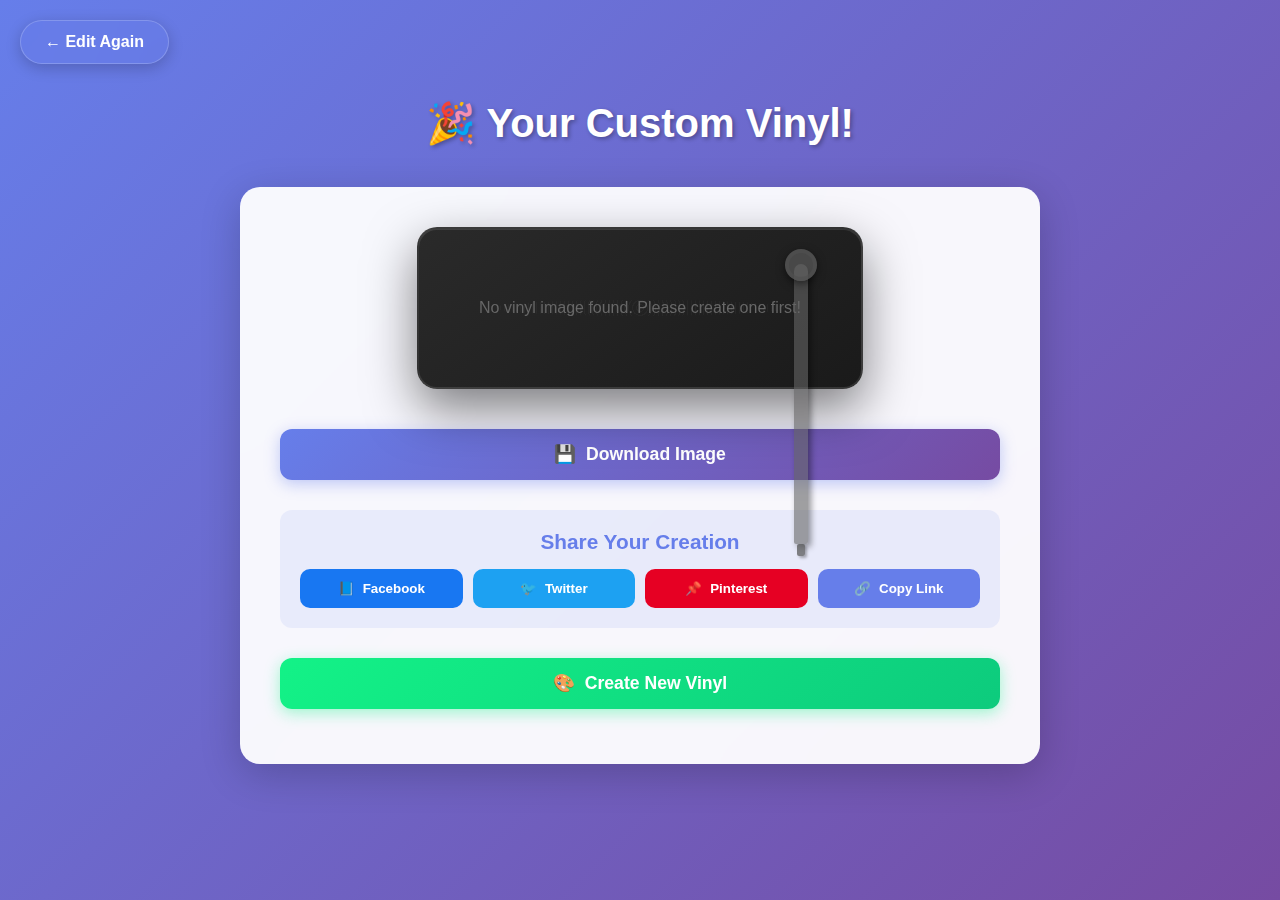
<file: result.html>
<!DOCTYPE html>
<html lang="en">
<head>
    <meta charset="UTF-8">
    <meta name="viewport" content="width=device-width, initial-scale=1.0, maximum-scale=1.0, user-scalable=no">
    <title>Your Custom Vinyl</title>
    <link rel="stylesheet" href="vinyl-assets.css">
    <link rel="stylesheet" href="result-styles.css">
</head>
<body>
    <div class="container">
        <div class="header">
            <a href="custom.html" class="back-btn">← Edit Again</a>
            <h1 class="title">🎉 Your Custom Vinyl!</h1>
        </div>
        
        <div class="result-section">
            <div class="player-wrapper">
                <div class="vinyl-container">
                    <div class="grooves"></div>
                    <div class="vinyl-display" id="vinylDisplay"></div>
                </div>
                <div class="stylus-arm">
                    <div class="stylus-tip"></div>
                </div>
            </div>
            
            <div class="actions">
                <button class="btn-download" id="downloadBtn">
                    <span>💾</span>
                    Download Image
                </button>
                
                <div class="share-section">
                    <h3>Share Your Creation</h3>
                    <div class="share-buttons">
                        <button class="share-btn facebook" id="shareFacebook">
                            <span>📘</span>
                            Facebook
                        </button>
                        <button class="share-btn twitter" id="shareTwitter">
                            <span>🐦</span>
                            Twitter
                        </button>
                        <button class="share-btn pinterest" id="sharePinterest">
                            <span>📌</span>
                            Pinterest
                        </button>
                        <button class="share-btn copy" id="copyLink">
                            <span>🔗</span>
                            Copy Link
                        </button>
                    </div>
                </div>
                
                <button class="btn-new" id="newVinylBtn">
                    <span>🎨</span>
                    Create New Vinyl
                </button>
            </div>
        </div>
    </div>
    
    <script src="result-script.js"></script>
</body>
</html>
</file>
<file: vinyl-assets.css>
/* ================================
   GLOBAL VINYL & STYLUS ASSETS
   Centralized styling for all pages
   ================================ */

/* ========== PLAYER WRAPPER ========== */
.player-wrapper {
    position: relative;
    display: inline-block;
    padding: 40px 60px;
    background: linear-gradient(145deg, #2a2a2a, #1a1a1a);
    border-radius: 20px;
    box-shadow: 
        0 20px 50px rgba(0, 0, 0, 0.5),
        inset 0 1px 0 rgba(255, 255, 255, 0.1);
    border: 2px solid rgba(255, 255, 255, 0.1);
    overflow: visible;
    will-change: transform;
}

/* ========== VINYL RECORD ========== */
.vinyl-preview,
.vinyl-container {
    position: relative;
    will-change: transform;
    backface-visibility: hidden;
    transform: translateZ(0);
}

/* Vinyl Grooves Effect */
.grooves {
    position: absolute;
    top: 50%;
    left: 50%;
    transform: translate(-50%, -50%);
    width: 90%;
    height: 90%;
    border-radius: 50%;
    background: repeating-radial-gradient(
        circle at center,
        transparent 0px,
        transparent 3px,
        rgba(255, 255, 255, 0.03) 3px,
        rgba(255, 255, 255, 0.03) 4px
    );
    pointer-events: none;
    will-change: auto;
}

/* Vinyl Center Label */
.vinyl-center,
.vinyl-center-preview {
    position: absolute;
    top: 50%;
    left: 50%;
    transform: translate(-50%, -50%);
    border-radius: 50%;
    display: flex;
    align-items: center;
    justify-content: center;
    z-index: 1;
    pointer-events: none;
}

/* ========== STYLUS/TONEARM ========== */
.stylus-arm,
.tone-arm {
    position: absolute;
    top: 20px;
    right: 0;
    width: 120px;
    height: 320px;
    transform-origin: 60px 12px;
    z-index: 10;
    pointer-events: none;
    transition: transform 0.8s ease-in-out;
    transform: rotate(0deg);
    overflow: visible;
    will-change: transform;
}

/* Stylus Arm Body */
.stylus-arm::before,
.tone-arm::before {
    content: '';
    position: absolute;
    top: 15px;
    left: 50%;
    width: 14px;
    height: 280px;
    background: rgba(100, 100, 100, 0.6);
    border-radius: 25px 25px 7px 7px;
    transform: translateX(-50%);
    box-shadow: 3px 3px 6px rgba(0, 0, 0, 0.4);
}

/* Stylus Tip */
.stylus-arm .stylus-tip,
.tone-arm .stylus-tip {
    position: absolute;
    top: 295px;
    left: 50%;
    transform: translateX(-50%);
    width: 8px;
    height: 12px;
    background: rgba(80, 80, 80, 0.7);
    border-radius: 2px;
    box-shadow: 2px 2px 3px rgba(0, 0, 0, 0.3);
}

/* Stylus Base/Pivot Point */
.stylus-arm::after,
.tone-arm::after {
    content: '';
    position: absolute;
    top: 0;
    left: 50%;
    transform: translateX(-50%);
    width: 24px;
    height: 24px;
    background: rgba(100, 100, 100, 0.6);
    border-radius: 50%;
    border: 4px solid rgba(80, 80, 80, 0.6);
    box-shadow: 0 3px 8px rgba(0, 0, 0, 0.5);
}

/* Playing State - Stylus on Vinyl */
.stylus-arm.playing,
.tone-arm.playing {
    transform: rotate(20deg) !important;
}

/* Legacy Stylus Elements (Hidden) */
.stylus-base,
.stylus-arm-body,
.stylus-head {
    display: none;
}

/* ========== ANIMATIONS ========== */
@keyframes spin {
    0% { transform: rotate(0deg); }
    100% { transform: rotate(360deg); }
}

@keyframes counterSpin {
    0% { transform: translate(-50%, -50%) rotate(0deg); }
    100% { transform: translate(-50%, -50%) rotate(-360deg); }
}

.vinyl-preview.spinning,
.vinyl-container.spinning {
    animation: spin 3s linear infinite;
    animation-fill-mode: forwards;
}

.vinyl-preview.spinning .vinyl-center-preview,
.vinyl-container.spinning .vinyl-center {
    animation: counterSpin 3s linear infinite;
    animation-fill-mode: forwards;
}

/* ========== RESPONSIVE DESIGN ========== */

/* Tablet Devices */
@media (max-width: 768px) {
    .player-wrapper {
        padding: 30px 40px;
    }
}

/* Mobile Devices */
@media (max-width: 480px) {
    .player-wrapper {
        padding: 20px 30px;
    }
    
    .stylus-arm,
    .tone-arm {
        top: 10px;
        width: 80px;
        height: 240px;
    }
    
    .stylus-arm::before,
    .tone-arm::before {
        height: 200px;
        width: 12px;
    }
    
    .stylus-arm .stylus-tip,
    .tone-arm .stylus-tip {
        top: 215px;
        width: 6px;
        height: 10px;
    }
    
    .stylus-arm::after,
    .tone-arm::after {
        width: 20px;
        height: 20px;
    }
}

/* Medium Mobile Devices */
@media (max-width: 968px) and (min-width: 481px) {
    .stylus-arm,
    .tone-arm {
        top: 15px;
        width: 100px;
        height: 280px;
    }
    
    .stylus-arm::before,
    .tone-arm::before {
        height: 240px;
    }
    
    .stylus-arm .stylus-tip,
    .tone-arm .stylus-tip {
        top: 255px;
    }
}
</file>
<file: result-styles.css>
* {
    margin: 0;
    padding: 0;
    box-sizing: border-box;
}

body {
    font-family: 'Segoe UI', Tahoma, Geneva, Verdana, sans-serif;
    background: linear-gradient(135deg, #667eea 0%, #764ba2 100%);
    min-height: 100vh;
    padding: 20px;
    display: flex;
    justify-content: center;
    align-items: flex-start;
}

.container {
    max-width: 800px;
    width: 100%;
    margin: 0 auto;
}

.header {
    text-align: center;
    margin-bottom: 40px;
    position: relative;
}

.back-btn {
    position: fixed;
    top: 20px;
    left: 20px;
    background: rgba(102, 126, 234, 0.3);
    backdrop-filter: blur(15px);
    color: white;
    text-decoration: none;
    padding: 12px 24px;
    border-radius: 25px;
    font-weight: bold;
    transition: all 0.3s ease;
    border: 1px solid rgba(255, 255, 255, 0.2);
    box-shadow: 0 4px 15px rgba(0, 0, 0, 0.2);
    z-index: 200;
}

.back-btn:hover {
    background: rgba(102, 126, 234, 0.5);
    transform: scale(1.05);
    box-shadow: 0 6px 20px rgba(0, 0, 0, 0.3);
}

.title {
    color: white;
    font-size: 2.5rem;
    text-shadow: 2px 2px 4px rgba(0,0,0,0.3);
    margin-top: 80px;
    margin-bottom: 10px;
}

.result-section {
    background: rgba(255, 255, 255, 0.95);
    backdrop-filter: blur(15px);
    padding: 40px;
    border-radius: 20px;
    text-align: center;
    box-shadow: 0 10px 40px rgba(0,0,0,0.2);
}

.vinyl-display {
    margin: 30px auto;
    display: flex;
    justify-content: center;
    align-items: center;
}

.vinyl-display img {
    max-width: 100%;
    height: auto;
    border-radius: 50%;
    box-shadow: 0 20px 60px rgba(0,0,0,0.3);
}

.actions {
    margin-top: 40px;
}

.btn-download, .btn-new {
    width: 100%;
    padding: 15px 30px;
    font-size: 1.1rem;
    font-weight: bold;
    border: none;
    border-radius: 12px;
    cursor: pointer;
    transition: all 0.3s ease;
    display: flex;
    align-items: center;
    justify-content: center;
    gap: 10px;
    margin-bottom: 15px;
}

.btn-download {
    background: linear-gradient(135deg, #667eea, #764ba2);
    color: white;
    box-shadow: 0 4px 15px rgba(102, 126, 234, 0.4);
}

.btn-download:hover {
    transform: translateY(-2px);
    box-shadow: 0 6px 20px rgba(102, 126, 234, 0.6);
}

.btn-new {
    background: linear-gradient(135deg, #13f287, #0dcb7d);
    color: white;
    box-shadow: 0 4px 15px rgba(19, 242, 135, 0.4);
}

.btn-new:hover {
    transform: translateY(-2px);
    box-shadow: 0 6px 20px rgba(19, 242, 135, 0.6);
}

.share-section {
    margin: 30px 0;
    padding: 20px;
    background: rgba(102, 126, 234, 0.1);
    border-radius: 12px;
}

.share-section h3 {
    color: #667eea;
    margin-bottom: 15px;
    font-size: 1.3rem;
}

.share-buttons {
    display: grid;
    grid-template-columns: repeat(auto-fit, minmax(140px, 1fr));
    gap: 10px;
}

.share-btn {
    padding: 12px 20px;
    border: none;
    border-radius: 10px;
    font-weight: bold;
    cursor: pointer;
    transition: all 0.3s ease;
    display: flex;
    align-items: center;
    justify-content: center;
    gap: 8px;
    color: white;
}

.share-btn.facebook {
    background: #1877f2;
}

.share-btn.twitter {
    background: #1da1f2;
}

.share-btn.pinterest {
    background: #e60023;
}

.share-btn.copy {
    background: #667eea;
}

.share-btn:hover {
    transform: translateY(-2px);
    box-shadow: 0 4px 12px rgba(0, 0, 0, 0.3);
}

/* Mobile responsive */
@media (max-width: 768px) {
    .title {
        font-size: 1.8rem;
        margin-top: 60px;
    }
    
    .result-section {
        padding: 25px;
    }
    
    .share-buttons {
        grid-template-columns: 1fr 1fr;
    }
}

@media (max-width: 480px) {
    body {
        padding: 10px;
    }
    
    .title {
        font-size: 1.5rem;
    }
    
    .result-section {
        padding: 20px;
    }
    
    .btn-download, .btn-new {
        padding: 12px 20px;
        font-size: 1rem;
    }
}
</file>
